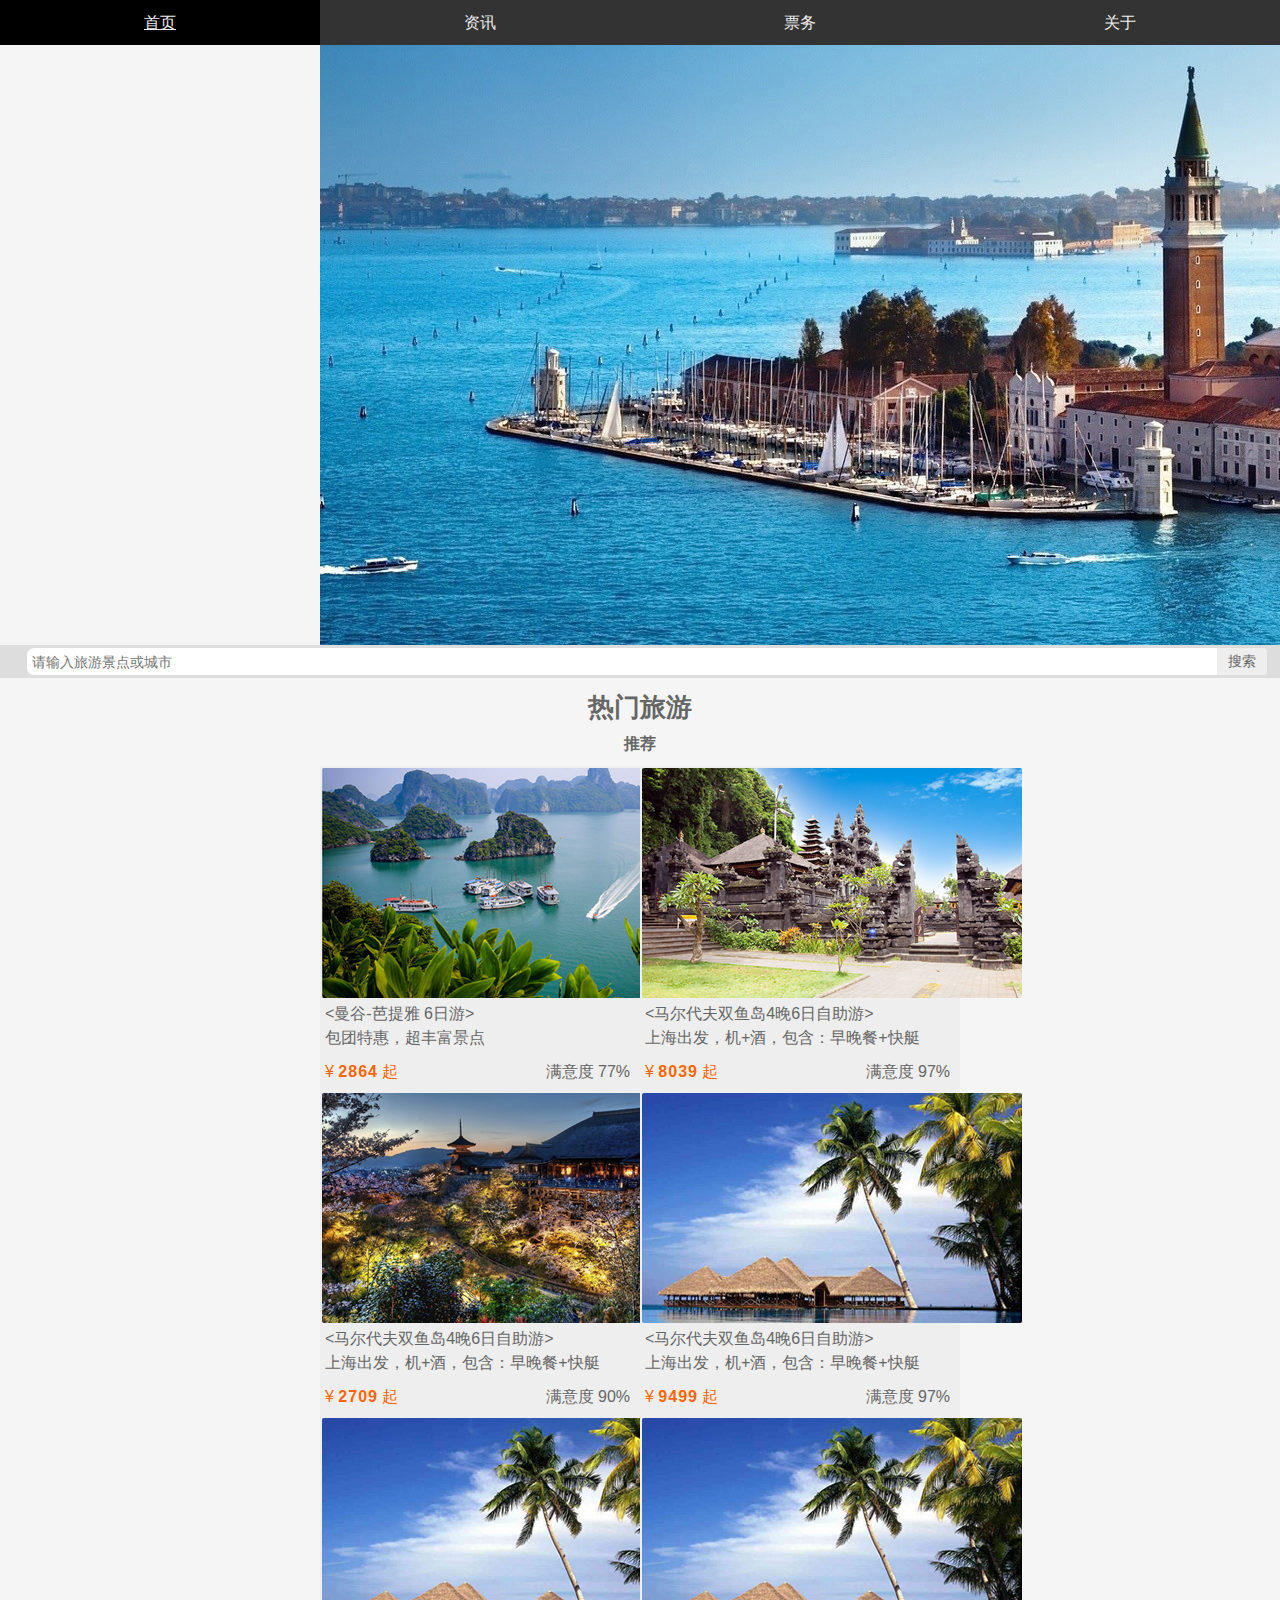
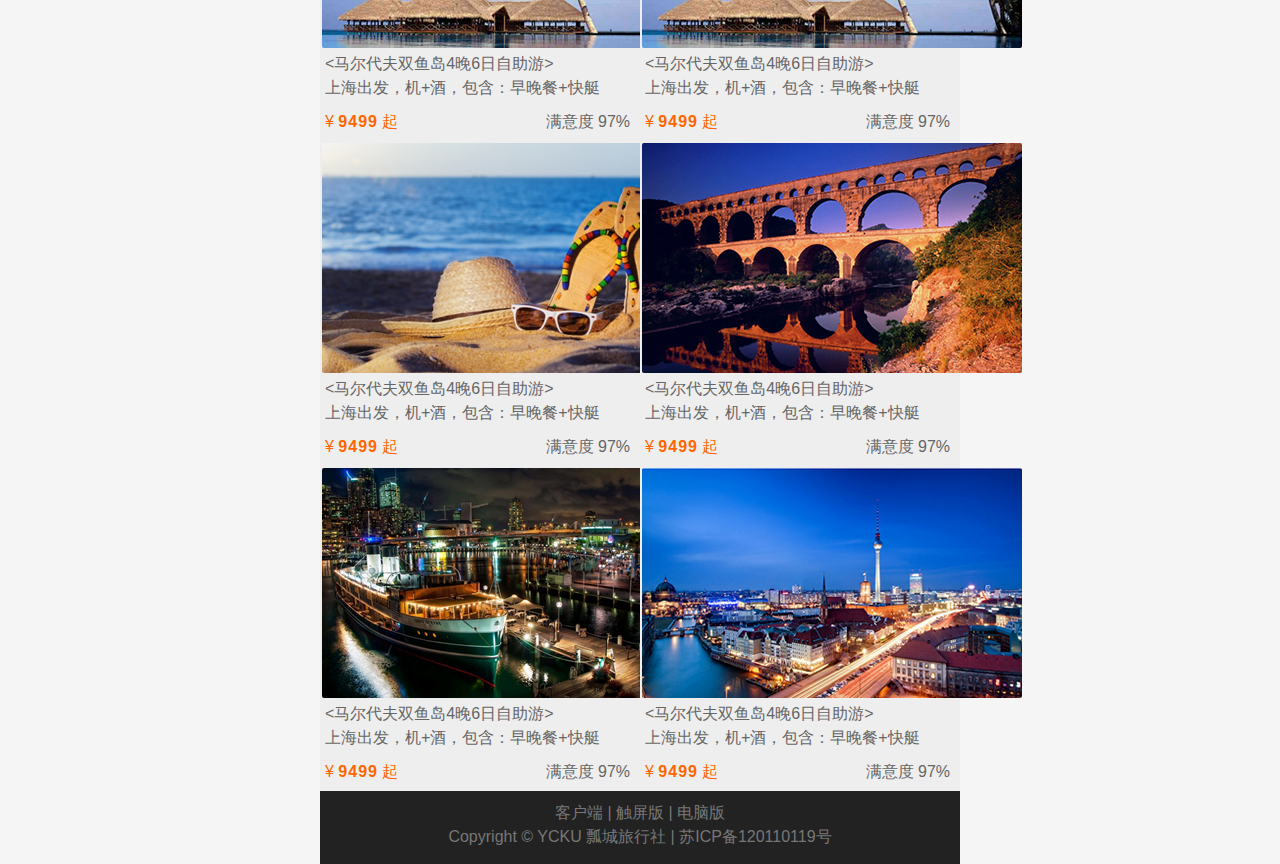
<file: index.html>
<!DOCTYPE html>
<html>
	<head>
		<meta charset="utf-8" />
		<meta name="viewport" content="width=device-width,initial-scale=1,minimum-scale=1,maximum-scale=1,user-scalable=no" />
		<title>瓢城旅行社移动端</title>
		<link rel="stylesheet" type="text/css" href="css/reset.css"/>
		<link rel="stylesheet" type="text/css" href="css/index.css"/>
	</head>
	<body>
		<header id="header">
			<nav class="link">
				<ul>
					<li class="active"><a href="index.html">首页</a></li>
					<li><a href="information.html">资讯</a></li>
					<li><a href="ticket.html">票务</a></li>
					<li><a href="about.html">关于</a></li>
				</ul>
			</nav>
		</header>
		<div id="adver">
			<img src="img/search.jpg"/>
		</div>
		<div id="search">
			<input type="text" class="search" placeholder="请输入旅游景点或城市">
			<button class="button">搜索</button>
		</div>
		<div id="tour">
			<hgroup>
				<h2>热门旅游</h2>
				<h3>推荐</h3>
			</hgroup>
			<div class="container ">
				<figure>
					<img src="img/tour1.jpg"/>
					<figcaption>
						<h4>&lt;曼谷-芭提雅 6日游&gt;</h4>
						<p>包团特惠，超丰富景点</p>
						<div class="info">
							<em class="sat">满意度 77%</em>
							<span class="price">¥ <strong>2864</strong> 起</span>
						</div>
					</figcaption>
				</figure>
				<figure>
					<img src="img/tour2.jpg"/>
					<figcaption>
						<h4>&lt;马尔代夫双鱼岛4晚6日自助游&gt;</h4>
						<p>上海出发，机+酒，包含：早晚餐+快艇</p>
						<div class="info">
							<em class="sat">满意度 97%</em>
							<span class="price">¥ <strong>8039</strong> 起</span>
						</div>
					</figcaption>
				</figure>
				<figure>
					<img src="img/tour3.jpg"/>
					<figcaption>
						<h4>&lt;马尔代夫双鱼岛4晚6日自助游&gt;</h4>
						<p>上海出发，机+酒，包含：早晚餐+快艇</p>
						<div class="info">
							<em class="sat">满意度 90%</em>
							<span class="price">¥ <strong>2709</strong> 起</span>
						</div>
					</figcaption>
				</figure>
				<figure>
					<img src="img/tour4.jpg"/>
					<figcaption>
						<h4>&lt;马尔代夫双鱼岛4晚6日自助游&gt;</h4>
						<p>上海出发，机+酒，包含：早晚餐+快艇</p>
						<div class="info">
							<em class="sat">满意度 97%</em>
							<span class="price">¥ <strong>9499</strong> 起</span>
						</div>
					</figcaption>
				</figure>
				<figure>
					<img src="img/tour4.jpg"/>
					<figcaption>
						<h4>&lt;马尔代夫双鱼岛4晚6日自助游&gt;</h4>
						<p>上海出发，机+酒，包含：早晚餐+快艇</p>
						<div class="info">
							<em class="sat">满意度 97%</em>
							<span class="price">¥ <strong>9499</strong> 起</span>
						</div>
					</figcaption>
				</figure><figure>
					<img src="img/tour4.jpg"/>
					<figcaption>
						<h4>&lt;马尔代夫双鱼岛4晚6日自助游&gt;</h4>
						<p>上海出发，机+酒，包含：早晚餐+快艇</p>
						<div class="info">
							<em class="sat">满意度 97%</em>
							<span class="price">¥ <strong>9499</strong> 起</span>
						</div>
					</figcaption>
				</figure>
				<figure>
					<img src="img/tour5.jpg"/>
					<figcaption>
						<h4>&lt;马尔代夫双鱼岛4晚6日自助游&gt;</h4>
						<p>上海出发，机+酒，包含：早晚餐+快艇</p>
						<div class="info">
							<em class="sat">满意度 97%</em>
							<span class="price">¥ <strong>9499</strong> 起</span>
						</div>
					</figcaption>
				</figure><figure>
					<img src="img/tour6.jpg"/>
					<figcaption>
						<h4>&lt;马尔代夫双鱼岛4晚6日自助游&gt;</h4>
						<p>上海出发，机+酒，包含：早晚餐+快艇</p>
						<div class="info">
							<em class="sat">满意度 97%</em>
							<span class="price">¥ <strong>9499</strong> 起</span>
						</div>
					</figcaption>
				</figure><figure>
					<img src="img/tour7.jpg"/>
					<figcaption>
						<h4>&lt;马尔代夫双鱼岛4晚6日自助游&gt;</h4>
						<p>上海出发，机+酒，包含：早晚餐+快艇</p>
						<div class="info">
							<em class="sat">满意度 97%</em>
							<span class="price">¥ <strong>9499</strong> 起</span>
						</div>
					</figcaption>
				</figure><figure>
					<img src="img/tour8.jpg"/>
					<figcaption>
						<h4>&lt;马尔代夫双鱼岛4晚6日自助游&gt;</h4>
						<p>上海出发，机+酒，包含：早晚餐+快艇</p>
						<div class="info">
							<em class="sat">满意度 97%</em>
							<span class="price">¥ <strong>9499</strong> 起</span>
						</div>
					</figcaption>
				</figure>
			</div>
			<div class="clear"></div>
		</div>
		
		<footer id="footer">
			<div class="top">
				客户端 | 触屏版 | 电脑版
			<div class="bottom">
				Copyright © YCKU 瓢城旅行社 | 苏ICP备120110119号 
			</div>
		</footer>
	</body>
</html>
</file>
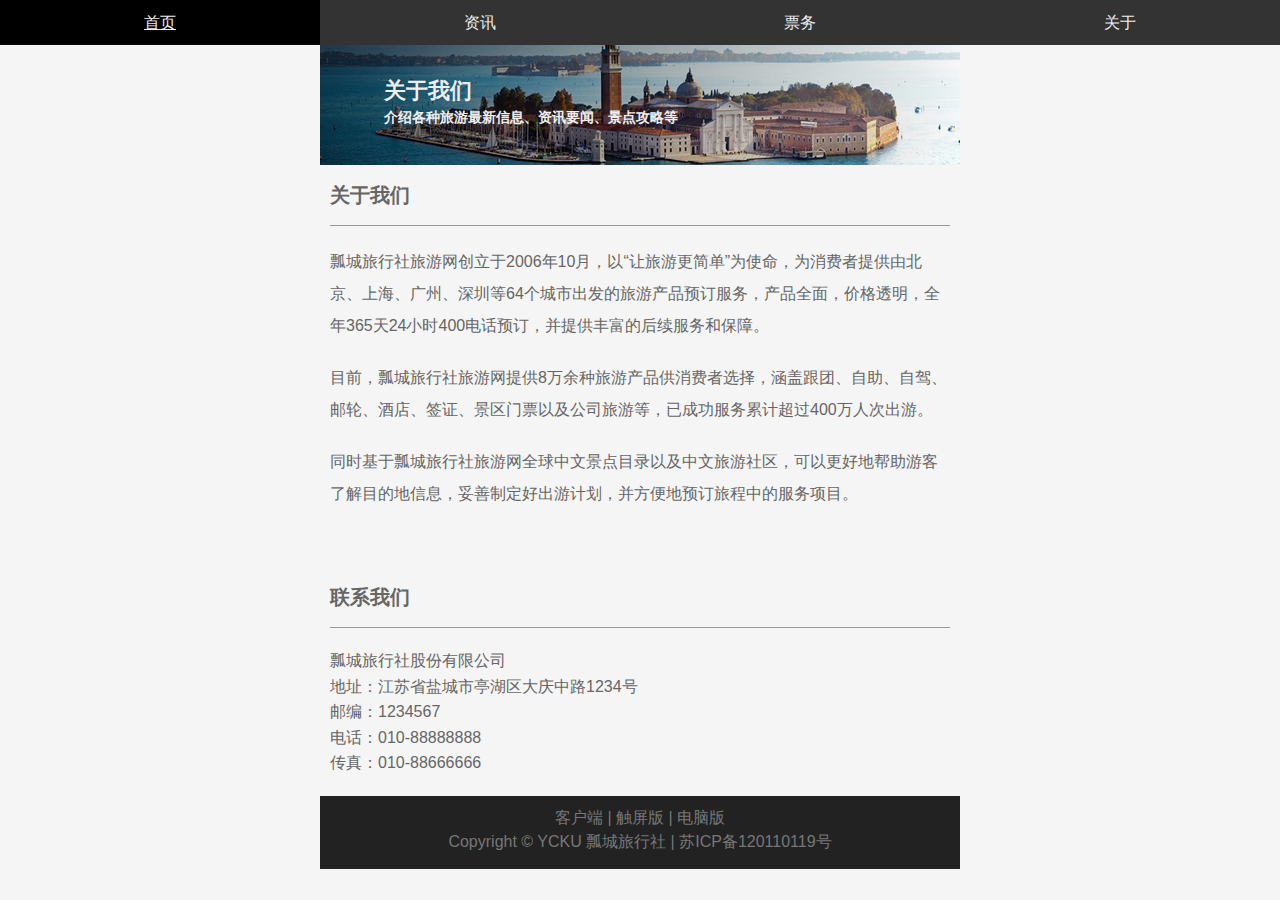
<file: about.html>
<!DOCTYPE html>
<html>
	<head>
		<meta charset="utf-8" />
		<meta name="viewport" content="width=device-width,initial-scale=1,minimum-scale=1,maximum-scale=1,user-scalable=no" />
		<title>瓢城旅行社移动端</title>
		<link rel="stylesheet" type="text/css" href="css/reset.css"/>
		<link rel="stylesheet" type="text/css" href="css/index.css"/>
	</head>
	<body>
		<header id="header">
			<nav class="link">
				<ul>
					<li class="active"><a href="index.html">首页</a></li>
					<li><a href="information.html">资讯</a></li>
					<li><a href="ticket.html">票务</a></li>
					<li><a href="about.html">关于</a></li>
				</ul>
			</nav>
		</header>
		<div id="headline">
			<img src="img/headerline.png"/>
			<hgroup>
				<h2>关于我们</h2>
				<h3>介绍各种旅游最新信息、资讯要闻、景点攻略等</h3>
			</hgroup>
		</div>
		<div class="list about">
			<section>
			<h2>关于我们</h2>
			<p>瓢城旅行社旅游网创立于2006年10月，以“让旅游更简单”为使命，为消费者提供由北京、上海、广州、深圳等64个城市出发的旅游产品预订服务，产品全面，价格透明，全年365天24小时400电话预订，并提供丰富的后续服务和保障。</p>
			<p>目前，瓢城旅行社旅游网提供8万余种旅游产品供消费者选择，涵盖跟团、自助、自驾、邮轮、酒店、签证、景区门票以及公司旅游等，已成功服务累计超过400万人次出游。</p>
			<p>同时基于瓢城旅行社旅游网全球中文景点目录以及中文旅游社区，可以更好地帮助游客了解目的地信息，妥善制定好出游计划，并方便地预订旅程中的服务项目。</p>
		</section>
		<p>&nbsp;</p>
		<section>
			<h2>联系我们</h2>
			<address>
				<ul>
					<li>瓢城旅行社股份有限公司</li>
					<li>地址：江苏省盐城市亭湖区大庆中路1234号</li>
					<li>邮编：1234567</li>
					<li>电话：010-88888888</li>
					<li>传真：010-88666666</li>
				</ul>
			</address>
		</section>
		</div>
		<footer id="footer">
			<div class="top">
				客户端 | 触屏版 | 电脑版
			<div class="bottom">
				Copyright © YCKU 瓢城旅行社 | 苏ICP备120110119号 
			</div>
		</footer>
	</body>
</html>
</file>
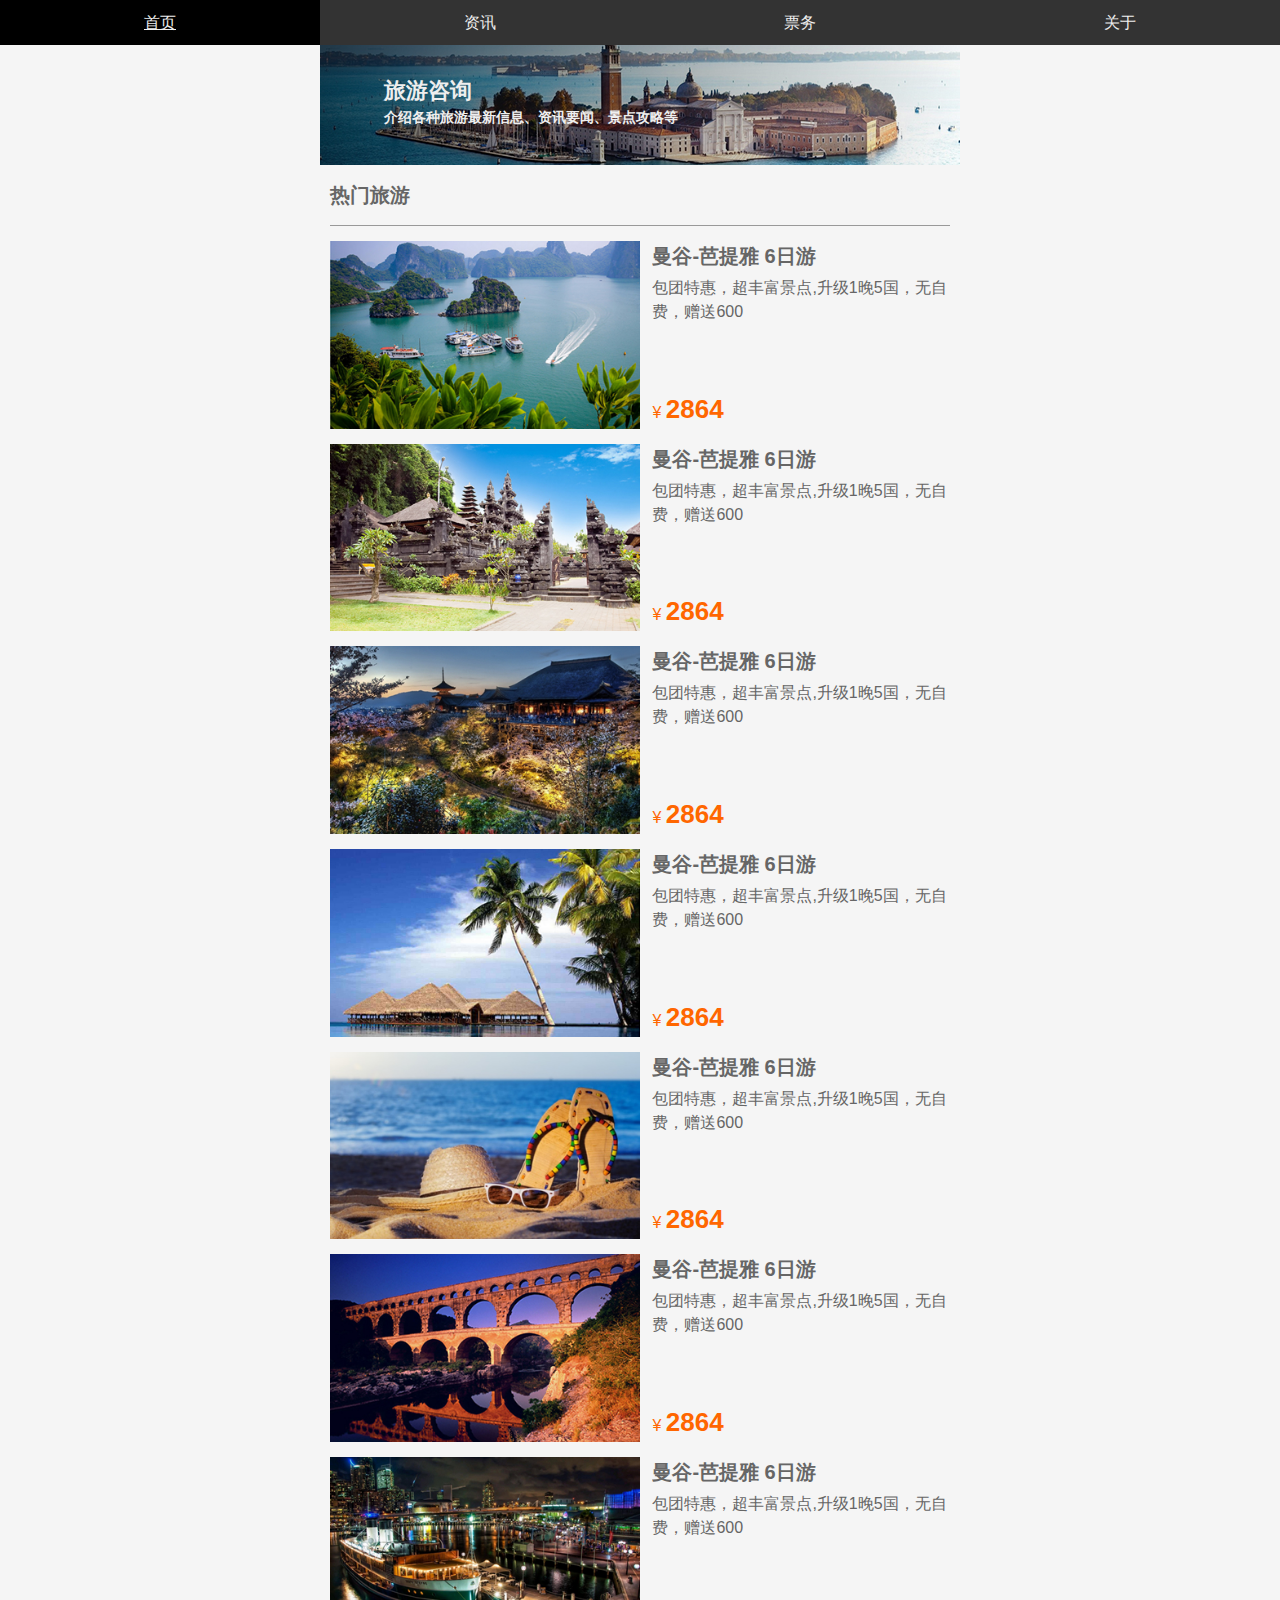
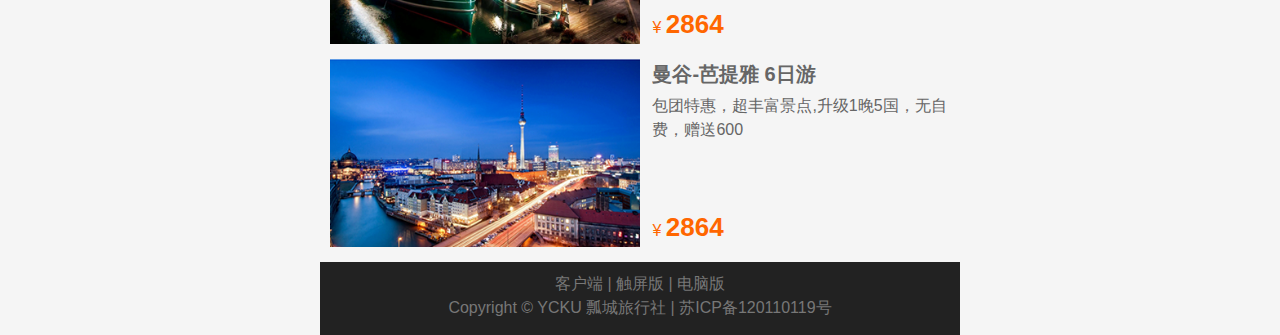
<file: information.html>
<!DOCTYPE html>
<html>
	<head>
		<meta charset="utf-8" />
		<meta name="viewport" content="width=device-width,initial-scale=1,minimum-scale=1,maximum-scale=1,user-scalable=no" />
		<title>瓢城旅行社移动端</title>
		<link rel="stylesheet" type="text/css" href="css/reset.css"/>
		<link rel="stylesheet" type="text/css" href="css/index.css"/>
	</head>
	<body>
		<header id="header">
			<nav class="link">
				<ul>
					<li class="active"><a href="index.html">首页</a></li>
					<li><a href="information.html">资讯</a></li>
					<li><a href="ticket.html">票务</a></li>
					<li><a href="about.html">关于</a></li>
				</ul>
			</nav>
		</header>
		<div id="headline">
			<img src="img/headerline.png"/>
			<hgroup>
				<h2>旅游咨询</h2>
				<h3>介绍各种旅游最新信息、资讯要闻、景点攻略等</h3>
			</hgroup>
		</div>
		<div class="list information">
			<h2>热门旅游</h2>
			<figure>
				<img src="img/tour1.jpg"/>
				<figcaption>
					<h2 class="title">曼谷-芭提雅 6日游</h2>
					<h3 class="small_title">包团特惠，超丰富景点,升级1晚5国，无自费，赠送600</h3>
					<div class="price">
						¥ <strong>2864</strong> 
					</div>
				</figcaption>
			</figure>
			<figure>
				<img src="img/tour2.jpg"/>
				<figcaption>
					<h2 class="title">曼谷-芭提雅 6日游</h2>
					<h3 class="small_title">包团特惠，超丰富景点,升级1晚5国，无自费，赠送600</h3>
					<div class="price">
						¥ <strong>2864</strong> 
					</div>
				</figcaption>
			</figure>
			<figure>
				<img src="img/tour3.jpg"/>
				<figcaption>
					<h2 class="title">曼谷-芭提雅 6日游</h2>
					<h3 class="small_title">包团特惠，超丰富景点,升级1晚5国，无自费，赠送600</h3>
					<div class="price">
						¥ <strong>2864</strong> 
					</div>
				</figcaption>
			</figure>
			<figure>
				<img src="img/tour4.jpg"/>
				<figcaption>
					<h2 class="title">曼谷-芭提雅 6日游</h2>
					<h3 class="small_title">包团特惠，超丰富景点,升级1晚5国，无自费，赠送600</h3>
					<div class="price">
						¥ <strong>2864</strong> 
					</div>
				</figcaption>
			</figure>
			<figure>
				<img src="img/tour5.jpg"/>
				<figcaption>
					<h2 class="title">曼谷-芭提雅 6日游</h2>
					<h3 class="small_title">包团特惠，超丰富景点,升级1晚5国，无自费，赠送600</h3>
					<div class="price">
						¥ <strong>2864</strong> 
					</div>
				</figcaption>
			</figure>
			<figure>
				<img src="img/tour6.jpg"/>
				<figcaption>
					<h2 class="title">曼谷-芭提雅 6日游</h2>
					<h3 class="small_title">包团特惠，超丰富景点,升级1晚5国，无自费，赠送600</h3>
					<div class="price">
						¥ <strong>2864</strong> 
					</div>
				</figcaption>
			</figure>
			<figure>
				<img src="img/tour7.jpg"/>
				<figcaption>
					<h2 class="title">曼谷-芭提雅 6日游</h2>
					<h3 class="small_title">包团特惠，超丰富景点,升级1晚5国，无自费，赠送600</h3>
					<div class="price">
						¥ <strong>2864</strong> 
					</div>
				</figcaption>
			</figure>
			<figure>
				<img src="img/tour8.jpg"/>
				<figcaption>
					<h2 class="title">曼谷-芭提雅 6日游</h2>
					<h3 class="small_title">包团特惠，超丰富景点,升级1晚5国，无自费，赠送600</h3>
					<div class="price">
						¥ <strong>2864</strong> 
					</div>
				</figcaption>
			</figure>
		</div>
		<footer id="footer">
			<div class="top">
				客户端 | 触屏版 | 电脑版
			<div class="bottom">
				Copyright © YCKU 瓢城旅行社 | 苏ICP备120110119号 
			</div>
		</footer>
	</body>
</html>
</file>
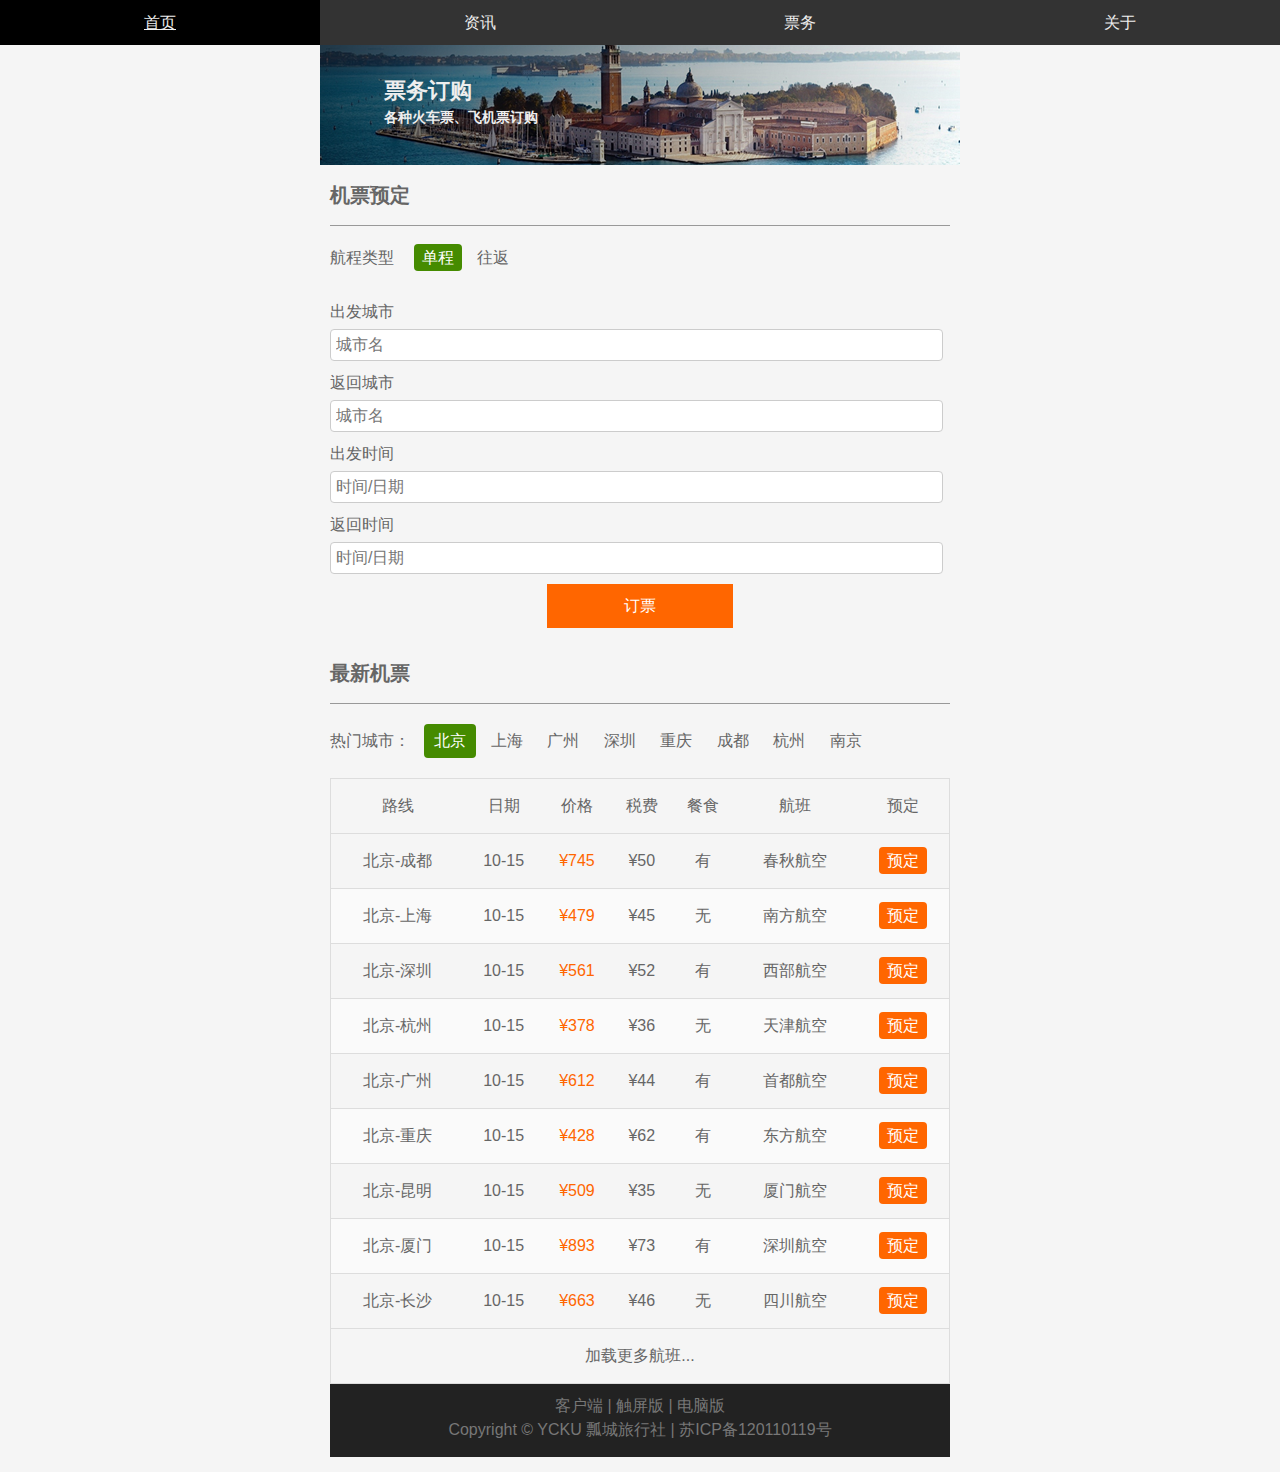
<file: ticket.html>
<!DOCTYPE html>
<html>
	<head>
		<meta charset="utf-8" />
		<meta name="viewport" content="width=device-width,initial-scale=1,minimum-scale=1,maximum-scale=1,user-scalable=no" />
		<title>瓢城旅行社移动端</title>
		<link rel="stylesheet" type="text/css" href="css/reset.css"/>
		<link rel="stylesheet" type="text/css" href="css/index.css"/>
	</head>
	<body>
		<header id="header">
			<nav class="link">
				<ul>
					<li class="active"><a href="index.html">首页</a></li>
					<li><a href="information.html">资讯</a></li>
					<li><a href="ticket.html">票务</a></li>
					<li><a href="about.html">关于</a></li>
				</ul>
			</nav>
		</header>
		<div id="headline">
			<img src="img/headerline.png"/>
			<hgroup>
				<h2>票务订购</h2>
				<h3>各种火车票、飞机票订购</h3>
			</hgroup>
		</div>
		<div class="list ticket">
			<form action="###">
		<h2>机票预定</h2>
		<fieldset class="type">
			<p>航程类型 <mark>单程</mark> 往返</p>
		</fieldset>
		<fieldset class="form">
			<p>
				<label for="from_city">出发城市</label>
				<input type="text" name="from_city" id="from_city" placeholder="城市名">
			</p>
			<p>
				<label for="to_city">返回城市</label>
				<input type="text" name="to_city" id="to_city" placeholder="城市名">
			</p>
			<p>
				<label for="from_date">出发时间</label>
				<input type="text" name="from_date" id="from_date" placeholder="时间/日期">
			</p>
			<p>
				<label for="to_date">返回时间</label>
				<input type="text" name="to_date" id="to_date" placeholder="时间/日期">
			</p>
			<p style="text-align:center;">
				<button type="submit" class="submit">订票</button>
			</p>
		</fieldset>
	</form>
	<div class="new">
		<h2>最新机票</h2>
		<ul>
			<li>热门城市：</li>
			<li>北京</li>
			<li>上海</li>
			<li>广州</li>
			<li>深圳</li>
			<li>重庆</li>
			<li>成都</li>
			<li>杭州</li>
			<li>南京</li>
		</ul>
		<table>
			<thead>
				<tr>
					<th>路线</th>
					<th>日期</th>
					<th>价格</th>
					<th class="min">税费</th>
					<th class="min">餐食</th>
					<th>航班</th>
					<th>预定</th>
				</tr>
			</thead>
			<tbody>
				<tr>
					<td>北京-成都</td>
					<td>10-15</td>
					<td class="price">¥745</td>
					<td class="min">¥50</td>
					<td class="min">有</td>
					<td>春秋航空</td>
					<td><a href="###" class="reserve">预定</a></td>
				</tr>
				<tr>
					<td>北京-上海</td>
					<td>10-15</td>
					<td class="price">¥479</td>
					<td class="min">¥45</td>
					<td class="min">无</td>
					<td>南方航空</td>
					<td><a href="###" class="reserve">预定</a></td>
				</tr>
				<tr>
					<td>北京-深圳</td>
					<td>10-15</td>
					<td class="price">¥561</td>
					<td class="min">¥52</td>
					<td class="min">有</td>
					<td>西部航空</td>
					<td><a href="###" class="reserve">预定</a></td>
				</tr>
				<tr>
					<td>北京-杭州</td>
					<td>10-15</td>
					<td class="price">¥378</td>
					<td class="min">¥36</td>
					<td class="min">无</td>
					<td>天津航空</td>
					<td><a href="###" class="reserve">预定</a></td>
				</tr>
				<tr>
					<td>北京-广州</td>
					<td>10-15</td>
					<td class="price">¥612</td>
					<td class="min">¥44</td>
					<td class="min">有</td>
					<td>首都航空</td>
					<td><a href="###" class="reserve">预定</a></td>
				</tr>
				<tr>
					<td>北京-重庆</td>
					<td>10-15</td>
					<td class="price">¥428</td>
					<td class="min">¥62</td>
					<td class="min">有</td>
					<td>东方航空</td>
					<td><a href="###" class="reserve">预定</a></td>
				</tr>
				<tr>
					<td>北京-昆明</td>
					<td>10-15</td>
					<td class="price">¥509</td>
					<td class="min">¥35</td>
					<td class="min">无</td>
					<td>厦门航空</td>
					<td><a href="###" class="reserve">预定</a></td>
				</tr>
				<tr>
					<td>北京-厦门</td>
					<td>10-15</td>
					<td class="price">¥893</td>
					<td class="min">¥73</td>
					<td class="min">有</td>
					<td>深圳航空</td>
					<td><a href="###" class="reserve">预定</a></td>
				</tr>
				<tr>
					<td>北京-长沙</td>
					<td>10-15</td>
					<td class="price">¥663</td>
					<td class="min">¥46</td>
					<td class="min">无</td>
					<td>四川航空</td>
					<td><a href="###" class="reserve">预定</a></td>
				</tr>
			</tbody>
			<tfoot>
				<td colspan="7"><a href="###" class="more2">加载更多航班...</a></td>
			</tfoot>
		</table>
		</div>
		<footer id="footer">
			<div class="top">
				客户端 | 触屏版 | 电脑版
			<div class="bottom">
				Copyright © YCKU 瓢城旅行社 | 苏ICP备120110119号 
			</div>
		</footer>
	</body>
</html>
</file>
<file: css/index.css>
@charset "utf-8";
div,figure,figcaption{
	box-sizing: border-box;
}
figure,figcaption{
	margin: 0;
	padding: 0;
}
#header{
	position: fixed;
	top: 0;
	z-index: 9999;
	width: 100%;
	height:.45rem;
	background: #333;
}
#header .link {
	height:.45rem;
	line-height:.45rem;
	color: #eee;
}
#header .link li {
	width: 25%;
	text-align: center;
	float: left;
	font-size: .16rem;
}
#header .link a {
	color: #eee;
	display: block;
}
#header .link a:hover, #header .active a {
	background-color: #000;
}
#adver{
	max-width: 6.4rem;
	margin: 0 auto;
	padding: .45rem 0 0 0;
}
#headline{
	position: relative;
	max-width: 6.4rem;
	margin: 0 auto;
	padding: .45rem 0 0 0;
}
#headline hgroup{
	position: absolute;
	top: 45%;
	left: 10%;
	color: #eee;
}
#headline h2{
	font-size: .22rem;
}
#headline h3{
	font-size: .14rem;
}
#footer {
	max-width: 6.4rem;
	margin: 0 auto;
	padding: .1rem 0;
	font-size: 0.16rem;
	text-align: center;
	color: #777;
	background-color: #222;
}
#footer .top{
	padding: 0 0 .05rem 0;
}
#search{
	position: relative;
	max-width: 6.4erm;
	height: .33rem;
	margin: 0 auto;
	padding: .03rem 0 0 0;
	background: #ddd;
}
#search .search{
	display: block;
	margin: 0 auto;
	padding: 0 .05rem;
	width: 95%;
	height: .27rem;
	border-radius: .07rem;
	border: none;
	outline: none;
	font-size: .14rem;
	background: #fff;
}
#search .button{
	position: absolute;
	top: .03rem;
	right: 1%;
	display: block;
	width: .5rem;
	height: .27rem;
	font-size: .14rem;
	color: #666;
	background: #eee;
	border: none;
	border-top-right-radius: .04rem;	
	border-bottom-right-radius: .04rem;	
	outline: none;
	cursor: pointer;
}
#tour{
	max-width: 6.4rem;
	margin: .1rem auto 0 auto;
}
#tour h2{
	font-size: .26rem;
	text-align: center;
	color: #666;
}
#tour h3{
	margin: .05rem 0 .1rem 0;
	font-size: .16rem;
	text-align: center;
	color: #666;
}
.list{
	max-width: 6.4rem;
	margin: .15rem auto;
	padding: 0 .1rem;
	font-size: .16rem;
	color: #666;
}
.list h2{
	padding: 0 0 .15rem 0;
	font-size: .2rem;
	border-bottom: 1px solid #999;
}
.about p{
	line-height: 2;
	margin: .2rem 0;
}
.about address{
	line-height: 1.6;
	margin: .2rem 0;
}
#tour figure{
	width:50%;
	float: left;
	padding: 0 0 .05rem 0;
	font-size: .16rem;
	background: #eee;
}
#tour figure img{
	padding:.02rem;
	border-radius:.04rem;
}
#tour figcaption{
	padding:.02rem .05rem;
	color: #666;
	font-size:.16rem;
}
#tour h4{
	font-weight: normal;
	white-space: nowrap; /*不换行*/
	overflow: hidden;
	text-overflow: ellipsis; /*超出部分...代替*/
}
#tour p{
	white-space: nowrap; /*不换行*/
	overflow: hidden;
	text-overflow: ellipsis; /*超出部分...代替*/
}
#tour .info{
	padding: .1rem 0 0 0;
	font-size: .16rem;
}
#tour .price{
	color: #f60;
}
#tour .price strong{
	letter-spacing:.01rem;
}
#tour .sat{
	position: relative;
	float: right;
	right: .05rem;
}
/*旅游信息*/
.information figure:after{
	content: "";
	display: block;
	height: 0;
	clear: both;
	visibility: hidden;
}
.information figure{
	position: relative;
	margin: .15rem 0 0 0;
}
.information figure img{
	width: 50%;
	float: left;
}
.information figure figcaption{
	width: 48%;
	float: right;
}
.information .title{
	display: -webkit-box;
	overflow: hidden;
	-webkit-line-clamp: 1;
	-webkit-box-orient: vertical;/*移动端只显示两行,多余部分隐藏*/
	padding: 0 0 .05rem 0;
	border: none;
}
.information .small_title{
	display: -webkit-box;
	overflow: hidden;
	-webkit-line-clamp: 2;
	-webkit-box-orient: vertical; /*移动端只显示两行,多余部分隐藏*/
	font-weight: normal;
}
.information .price{
	position: absolute;
	bottom: 0;
	color: #f60;
}
.information .price strong{
	font-size: .26rem;
}


/*机票*/
.ticket .type {
	margin: .2rem 0 .2rem 0;
	border: none;
}
.ticket .type mark {
	color: #fff;
	background-color: #458B00;
	padding: .05rem .08rem;
	border-radius: .04rem;
	margin: 0 .1rem 0 .16rem;
}
.ticket .form {
	border: none;
}
.ticket .form p {
	margin: .1rem 0;
}
.ticket .form label{
	display: block;
	margin: 0 0 .05rem 0;
}
.ticket .form input {
	width: 97%;
	height: .2rem;
	border: 1px solid #ccc;
	background-color: #fff;
	border-radius: .04rem;
	padding: .05rem;
	color: #666;
}

.ticket .submit {
	width: 30%;
	padding: .1rem;
	background-color: #f60;
	color: #fff;
	text-align: center;
	border: none;
	cursor: pointer;
}
.ticket .new {
	margin: .2rem 0 0 0;
}
.ticket .new ul {
	margin: .2rem 0 0 0;
}
.ticket .new li {
	display: inline-block;
	padding: 5px 10px;
}
.ticket .new li:first-child {
	padding-left: 0;
}
.ticket .new li:nth-child(2) {
	background-color: #458B00;
	border-radius: 4px;
	color: #fff;
}
.ticket table {
	width: 100%;
    border-collapse:collapse;
    margin: 20px 0 0 0;
    border: 1px solid #ddd;
}
.ticket table th {
	padding: .15rem 0;
	border-bottom: 1px solid #ddd;
	font-weight: normal;
}
.ticket table td {
	padding: .15rem 0;
	text-align: center;
	border-bottom: 1px solid #ddd;
}
.ticket table tr:nth-child(2n) {
	background-color: #fafafa;
}
.ticket table tr:hover {
	background-color: #eee;
}
.ticket .price {
	color: #f60;
}
.ticket .more2 {
	text-align: center;
	margin: 0 auto;
	cursor: pointer;
	display: block;
	color: #666;
}
.ticket .reserve {
	padding: .05rem .08rem;
	border-radius: .04rem;
	background-color: #f60;
	color: #fff;
	text-align: center;
}
/*响应式*/
@media (min-width: 480px) and (max-width: 640px){
 #tour h2,.information .price strong{
	font-size:.26rem;
}
#tour h3,#footer,#tour .info,#tour figcaption,.list{
	font-size:.16rem;
}
.list h2{
	font-size: .2rem;
}
}
@media (max-width: 480px){
 #tour h2,.information .price strong{
	font-size:.2rem;
}
#tour h3,#tour .info,#tour figcaption,.list{
	font-size: .14rem;
}
#footer {
	font-size: .12rem;
}
#headline h2{
	font-size: .18rem;
}
#headline h3{
	font-size: .12rem;
}
.list h2{
	font-size: .16rem;
}
.min{
	display: none;
}
}
</file>
